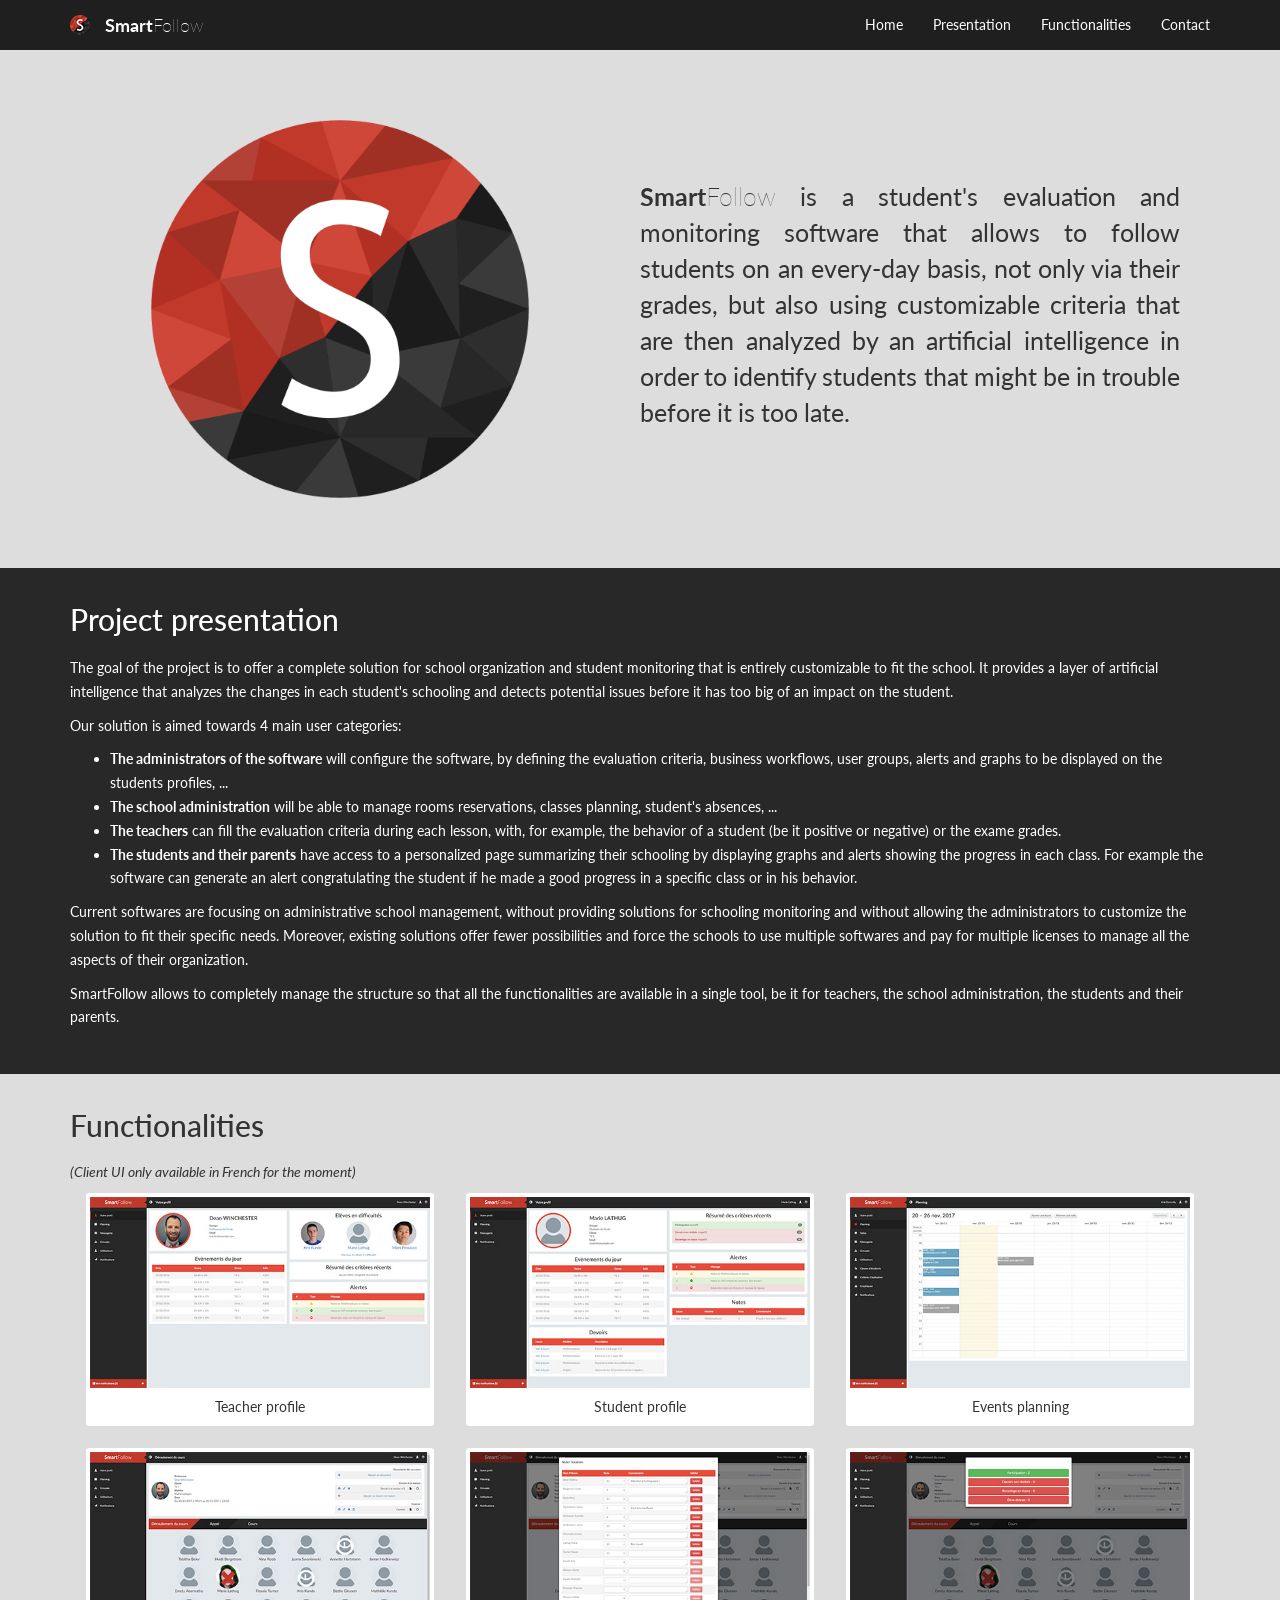
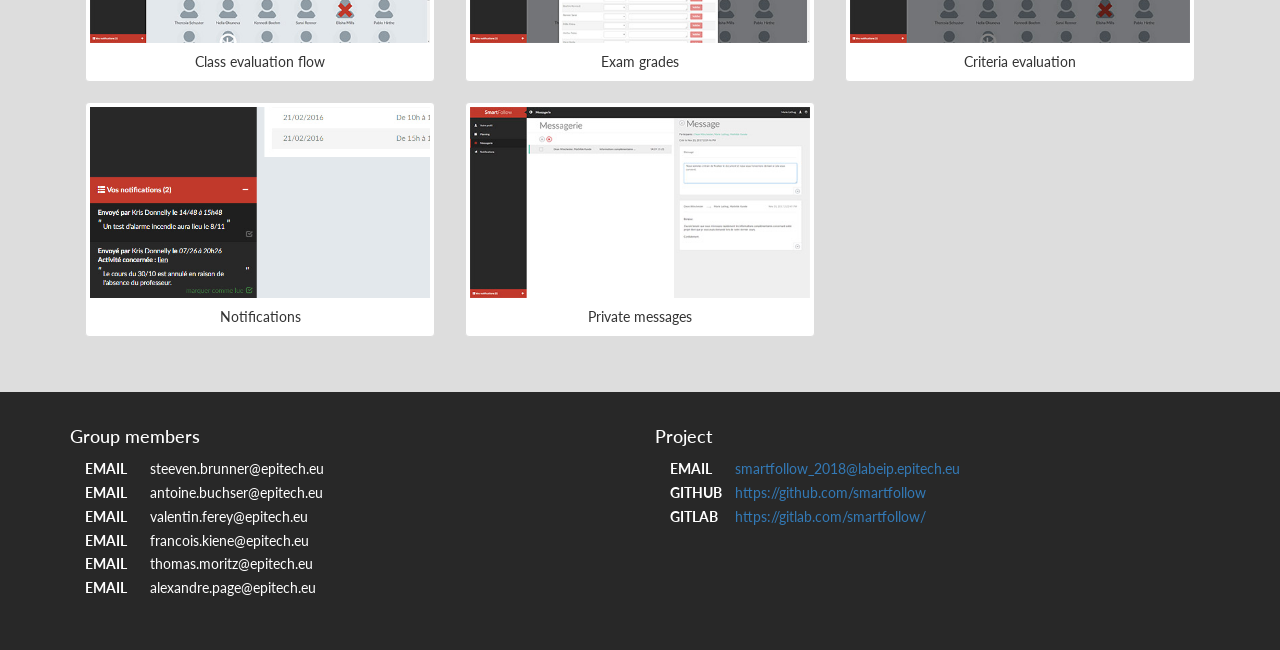
<file: index.html>
<!DOCTYPE html>
<html lang="fr">
<head>
	<meta charset="UTF-8">
	<title>SmartFollow - Students' monitoring software</title>

	<meta name="viewport" content="width=device-width, initial-scale=1">

	<link rel="icon" type="svg" href="img/logo.ico" />
	<link rel="stylesheet" type="text/css" href="css/bootstrap.min.css" />
	<link rel="stylesheet" type="text/css" href="css/style.css" />
</head>

<body>
	<nav class="navbar navbar-default navbar-fixed-top">
		<div class="container">
			<div class="navbar-header">
				<button type="button" class="navbar-toggle collapsed" data-toggle="collapse" data-target="#navbar-collapse-1" aria-expanded="false">
					<span class="sr-only">Display navigation</span>
					<span class="icon-bar"></span>
					<span class="icon-bar"></span>
					<span class="icon-bar"></span>
				</button>
				<a class="navbar-brand" href="#">
					<img alt="Logo SmartFollow" src="img/logo_small.png" />
				</a>
				<a class="navbar-brand brand-name" href="#"><strong>Smart</strong>Follow</a>
			</div>

			<div class="collapse navbar-collapse" id="navbar-collapse-1">
				<ul class="nav navbar-nav navbar-right">
					<li><a href="#home">Home</a></li>
					<li><a href="#presentation">Presentation</a></li>
					<li><a href="#gallery">Functionalities</a></li>
					<li><a href="#contact">Contact</a></li>
				</ul>
			</div>
		</div>
	</nav>

	<div class="container-fluid">
		<div class="row splashscreen" id="home">
			<div class="col-md-12">
				<div class="container">
					<div class="row table-display">
						<div class="col-md-6 hidden-xs logo table-cell-display">
							<img src="img/logo.png" alt="Logo SmartFollow" />
						</div>
						<div class="col-md-6 col-xs-12 catch-phrase table-cell-display">
							<p>
								<span class="brand-name"><strong>Smart</strong>Follow</span> is a student's evaluation and monitoring software
								that allows to follow students on an every-day basis,
								not only via their grades,
								but also using customizable criteria
								that are then analyzed by an artificial intelligence
								in order to identify students that might be in trouble before it is too late.
							</p>
						</div>
					</div>
				</div>
			</div>
		</div>

		<div class="row presentation" id="presentation">
			<div class="col-md-12">
				<div class="container">
					<div class="row">
						<div class="col-md-12">
							<h2>Project presentation</h2>

							<p>
								The goal of the project is to offer a complete solution for school organization and student monitoring that is entirely customizable to fit the school. It provides a layer of artificial intelligence that analyzes the changes in each student's schooling and detects potential issues before it has too big of an impact on the student.
							</p>

							<p>Our solution is aimed towards 4 main user categories:</p>

							<ul>
								<li><strong>The administrators of the software</strong> will configure the software, by defining the evaluation criteria, business workflows, user groups, alerts and graphs to be displayed on the students profiles, ...</li>
								<li><strong>The school administration</strong> will be able to manage rooms reservations, classes planning, student's absences, ...</li>
								<li><strong>The teachers</strong> can fill the evaluation criteria during each lesson, with, for example, the behavior of a student (be it positive or negative) or the exame grades.</li>
								<li><strong>The students and their parents</strong> have access to a personalized page summarizing their schooling by displaying graphs and alerts showing the progress in each class. For example the software can generate an alert congratulating the student if he made a good progress in a specific class or in his behavior.</li>
							</ul>

							<p>Current softwares are focusing on administrative school management, without providing solutions for schooling monitoring and without allowing the administrators to customize the solution to fit their specific needs. Moreover, existing solutions offer fewer possibilities and force the schools to use multiple softwares and pay for multiple licenses to manage all the aspects of their organization.</p>

							<p>
								SmartFollow allows to completely manage the structure so that all the functionalities are available in a single tool, be it for teachers, the school administration, the students and their parents.
							</p>
						</div>
					</div>
				</div>
			</div>
		</div>

		<div class="row gallery" id="gallery">
			<div class="col-md-12">
				<div class="container">
					<div class="row">
						<div class="col-md-12">
							<h2>Functionalities</h2>

							<p><em>(Client UI only available in French for the moment)</em></p>

							<div class="col-md-4">
								<div class="thumbnail" data-type="modal" data-src="gallery/profile_teacher.jpg">
									<img src="gallery/profile_teacher_small.jpg" alt="">
									<div class="caption">
										Teacher profile
									</div>
								</div>
							</div>

							<div class="col-md-4">
								<div class="thumbnail" data-type="modal" data-src="gallery/profile_student.jpg">
									<img src="gallery/profile_student_small.jpg" alt="">
									<div class="caption">
										Student profile
									</div>
								</div>
							</div>

							<div class="col-md-4">
								<div class="thumbnail" data-type="modal" data-src="gallery/planning.jpg">
									<img src="gallery/planning_small.jpg" alt="">
									<div class="caption">
										Events planning
									</div>
								</div>
							</div>

							<div class="col-md-4">
								<div class="thumbnail" data-type="modal" data-src="gallery/lesson.jpg">
									<img src="gallery/lesson_small.jpg" alt="">
									<div class="caption">
										Class evaluation flow
									</div>
								</div>
							</div>

							<div class="col-md-4">
								<div class="thumbnail" data-type="modal" data-src="gallery/marks_exam.jpg">
									<img src="gallery/marks_exam_small.jpg" alt="">
									<div class="caption">
										Exam grades
									</div>
								</div>
							</div>

							<div class="col-md-4">
								<div class="thumbnail" data-type="modal" data-src="gallery/evaluations.jpg">
									<img src="gallery/evaluations_small.jpg" alt="">
									<div class="caption">
										Criteria evaluation
									</div>
								</div>
							</div>

							<div class="col-md-4">
								<div class="thumbnail" data-type="modal" data-src="gallery/notifications.jpg">
									<img src="gallery/notifications_small.jpg" alt="">
									<div class="caption">
										Notifications
									</div>
								</div>
							</div>

							<div class="col-md-4">
								<div class="thumbnail" data-type="modal" data-src="gallery/messaging.jpg">
									<img src="gallery/messaging_small.jpg" alt="">
									<div class="caption">
										Private messages
									</div>
								</div>
							</div>
						</div>
					</div>
				</div>
			</div>
		</div>

		<div class="row contact" id="contact">
			<div class="col-md-12">
				<div class="container">
					<div class="row">
						<div class="col-md-12">
							<div class="row">
								<div class="col-md-6 col-xs-12 contacts">
									<h4>Group members</h4>
									<dl class="dl-horizontal">
										<dt>Email</dt>
										<dd>steeven.brunner@epitech.eu</dd>

										<dt>Email</dt>
										<dd>antoine.buchser@epitech.eu</dd>

										<dt>Email</dt>
										<dd>valentin.ferey@epitech.eu</dd>

										<dt>Email</dt>
										<dd>francois.kiene@epitech.eu</dd>

										<dt>Email</dt>
										<dd>thomas.moritz@epitech.eu</dd>

										<dt>Email</dt>
										<dd>alexandre.page@epitech.eu</dd>
									</dl>
								</div>
								<div class="col-md-6 col-xs-12 contacts">
									<h4>Project</h4>
									<dl class="dl-horizontal">
										<dt>Email</dt>
										<dd><a href="mailto:smartfollow_2018@labeip.epitech.eu">smartfollow_2018@labeip.epitech.eu</a></dd>

										<dt>GitHub</dt>
										<dd><a href="https://github.com/SmartFollow" target="_blank">https://github.com/smartfollow</a></dd>

										<dt>GitLab</dt>
										<dd><a href="https://gitlab.com/smartfollow/" target="_blank">https://gitlab.com/smartfollow/</a></dd>
									</dl>
								</div>
								<!--
								<div class="col-md-6">
									<form>
										<div class="form-group">
											<label>Votre addresse email</label>
											<input type="email" name="email" class="form-control" required="required">
										</div>

										<div class="form-group">
											<label>L'objet de votre message</label>
											<input type="text" name="object" class="form-control" required="required">
										</div>

										<div class="form-group">
											<label>Votre message</label>
											<textarea name="message" class="form-control" required="required" rows="5"></textarea>
										</div>

										<input type="submit" name="submit" value="Envoyer" class="btn btn-primary">
									</form>
								</div>
								-->
							</div>
						</div>
					</div>
				</div>
			</div>
		</div>
	</div>

	<div class="modal-wrapper" id="modal-wrapper">
		<div class="img-modal" id="gallery-modal">
			<a href="#" class="close-modal"><span class="glyphicon glyphicon-remove"></span></a>

			<img src="gallery/profile_teacher.jpg" alt="" />
		</div>
	</div>

	<script src="js/jquery.min.js"></script>
	<script src="js/bootstrap.min.js"></script>
	<script src="js/modal.js"></script>
	<script src="js/anchors.js"></script>
</body>
</html>
</file>
<file: css/style.css>
@import url(https://fonts.googleapis.com/css?family=Lato:400,400italic,700,700italic,300,300italic);
html, body {
  height: 100%;
  width: 100%; }

body {
  font-family: "Lato", Arial, sans-serif;
  padding-top: 50px; }

.table-display {
  display: table;
  width: 100%; }
  .table-display .table-cell-display {
    display: table-cell;
    vertical-align: middle;
    height: auto;
    max-height: 100%;
    float: none; }

@media (max-width: 768px) {
  .table-display {
    width: auto;
    display: block; } }
.brand-name {
  font-weight: lighter; }
  .brand-name strong {
    font-weight: bold; }

.navbar {
  background-color: #1f1f1f;
  color: #ffffff;
  border-bottom: none; }
  .navbar a {
    color: inherit !important; }
  .navbar .navbar-nav li:hover {
    background-color: #282828; }

.splashscreen, .presentation, .gallery, .contact {
  padding-top: 35px;
  padding-bottom: 35px; }
  .splashscreen h2, .presentation h2, .gallery h2, .contact h2 {
    margin-top: 0;
    margin-bottom: 20px; }

.splashscreen, .gallery {
  background-color: #dddddd;
  color: #333333; }

.presentation, .contact {
  background-color: #282828;
  color: #ffffff; }

.splashscreen {
  padding-top: 70px;
  padding-bottom: 70px; }
  .splashscreen .logo {
    text-align: center; }
    .splashscreen .logo img {
      max-width: 70%; }
  .splashscreen .catch-phrase {
    font-size: 1.8em; }
    .splashscreen .catch-phrase p {
      text-align: justify; }

.presentation p, .presentation ul {
  line-height: 1.7em; }

.gallery .thumbnail {
  cursor: pointer; }
  .gallery .thumbnail .caption {
    text-align: center;
    padding-bottom: 5px; }

.contact .contacts h4 {
  margin-bottom: 10px;
  margin-top: 0; }
.contact .contacts .dl-horizontal {
  margin-left: 15px;
  margin-bottom: 15px;
  line-height: 1.7em; }
  .contact .contacts .dl-horizontal dt {
    width: 55px;
    text-align: left;
    text-transform: uppercase;
    line-height: inherit;
    float: left; }
  .contact .contacts .dl-horizontal dd {
    margin-left: 65px;
    line-height: inherit; }

.modal-wrapper {
  display: none;
  position: fixed;
  z-index: 5000;
  top: 0;
  left: 0;
  bottom: 0;
  right: 0;
  text-align: center;
  cursor: pointer;
  background-color: rgba(0, 0, 0, 0.7); }
  .modal-wrapper.active {
    display: block; }
  .modal-wrapper .close-modal {
    position: absolute;
    top: -10px;
    right: -9px;
    background: #dddddd;
    border: 2px solid #edecec;
    opacity: 1;
    text-shadow: none;
    border-radius: 50px;
    display: block;
    width: 24px;
    height: 24px;
    padding: 2px;
    font-size: 1em;
    color: #282828; }
    .modal-wrapper .close-modal:hover {
      border-color: #dddddd;
      background: #edecec; }
  .modal-wrapper .img-modal {
    position: relative;
    display: inline-block;
    width: auto;
    max-width: 65%;
    margin-top: 120px;
    cursor: default;
    background-color: #edecec;
    border-radius: 5px;
    padding: 5px; }
    .modal-wrapper .img-modal img {
      max-width: 100%; }

/*# sourceMappingURL=style.css.map */
</file>
